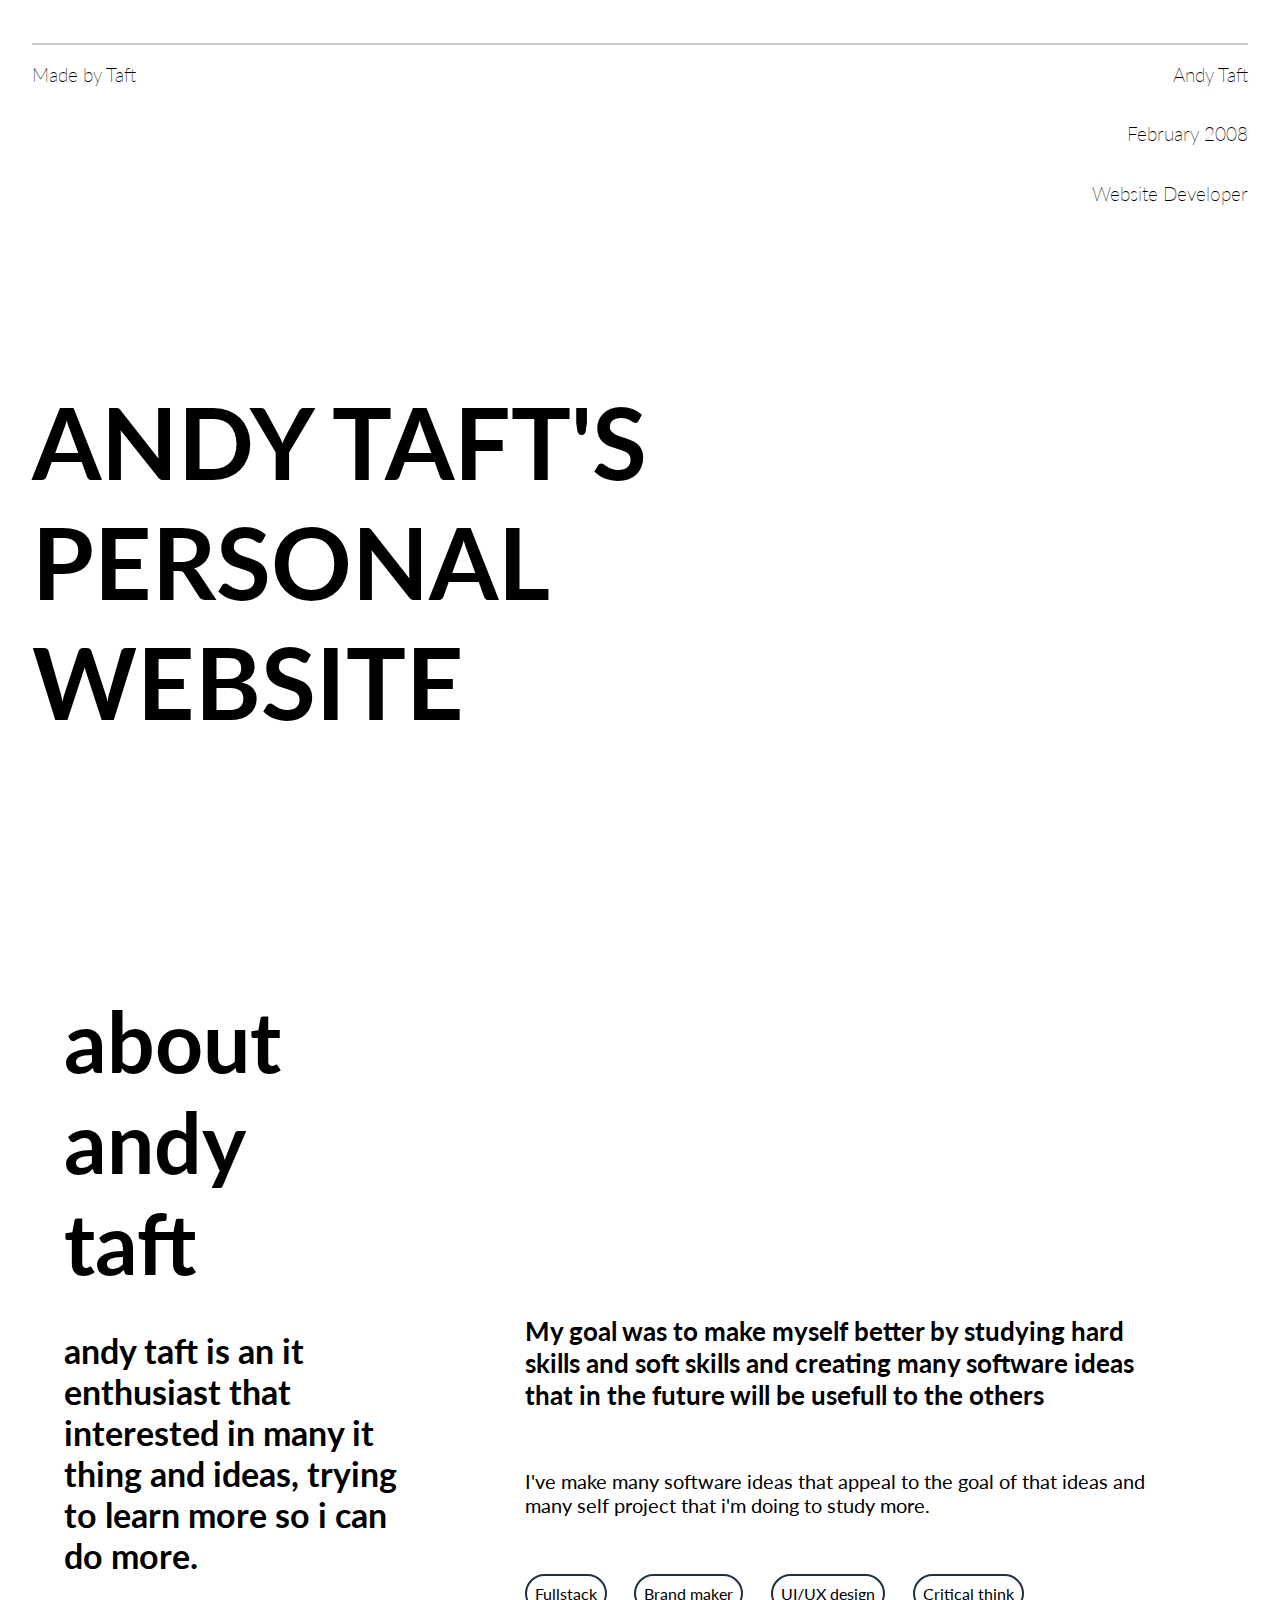
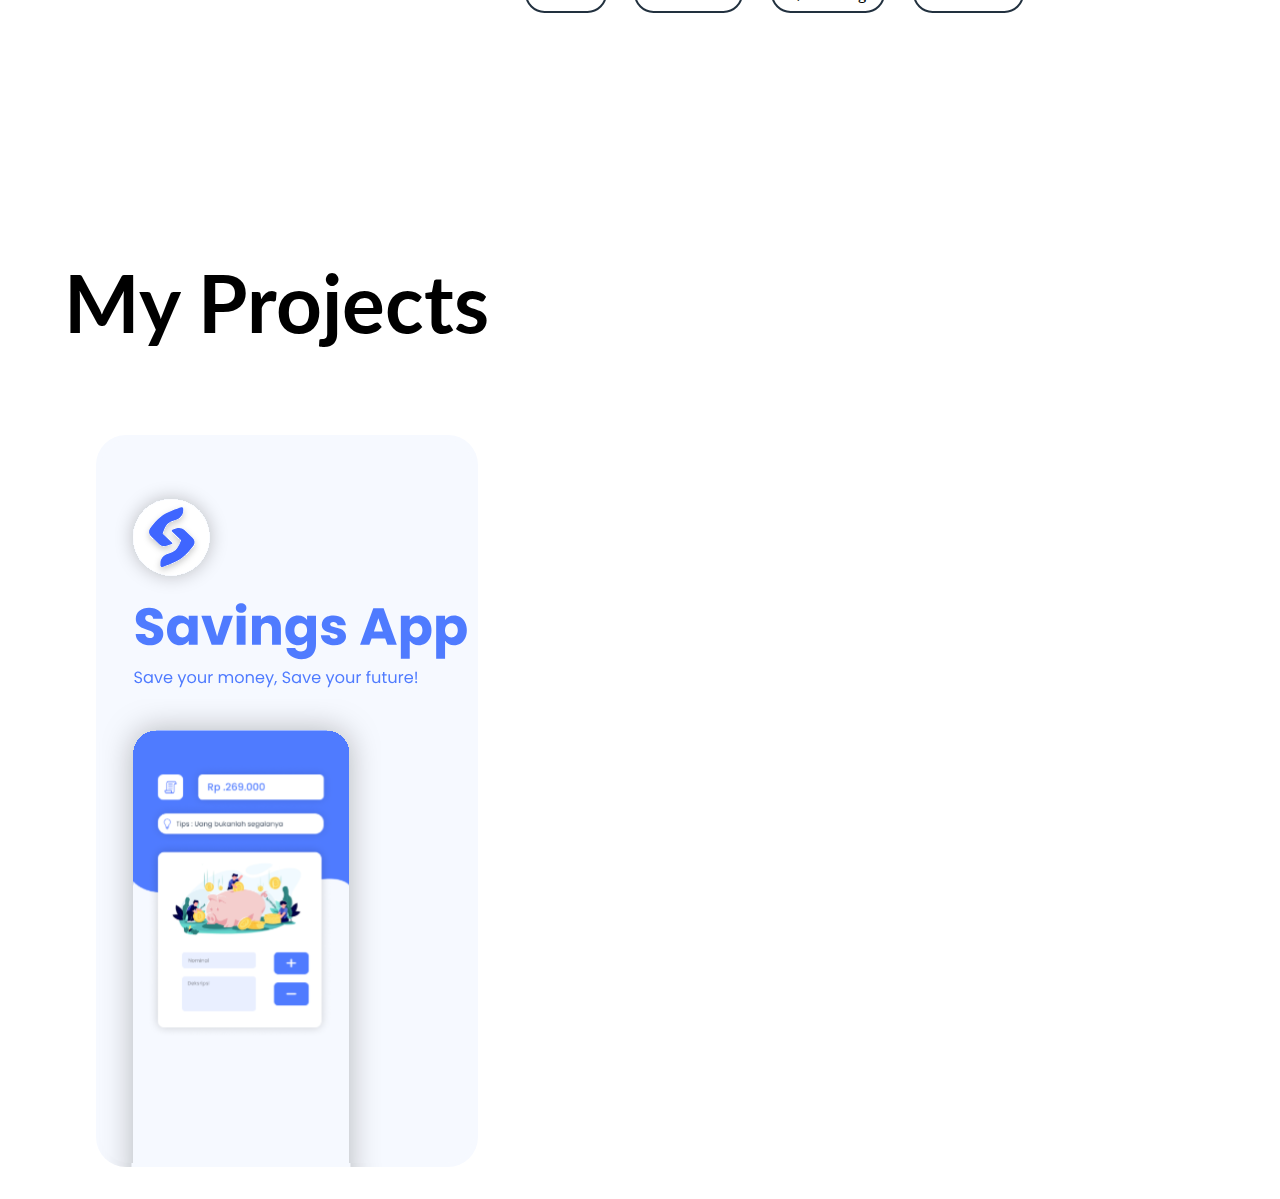
<file: index.html>
<!DOCTYPE html>
<html lang="en">
<head>
    <meta charset="UTF-8">
    <meta name="viewport" content="width=device-width, initial-scale=1.0">
    <link rel="preconnect" href="https://fonts.googleapis.com">
    <link rel="preconnect" href="https://fonts.gstatic.com" crossorigin>
    <link href="https://fonts.googleapis.com/css2?family=Lato:ital,wght@0,100;0,300;0,400;0,700;0,900;1,100;1,300;1,400;1,700;1,900&display=swap" rel="stylesheet">
<link rel="stylesheet" href="/style.css">
    <title>Taft</title>
    <style>
        @keyframes aos {
            0%{
                transform: translateY(100%);
                opacity: 0;
            }
            
            100%{
                transform: translateY(0%);
                opacity: 1;
            }
        }
        @keyframes border {
            from{
                transform: rotate(0deg);
                
            }
            to{
                transform: rotate(360deg);
            }
        }
        .first.in{
          animation: aos 1.6s cubic-bezier(0.165, 0.84, 0.44, 1) ;
          animation-fill-mode:backwards;
          animation-delay: 0.3s;
        }
        .second.in{
          animation: aos 1.6s cubic-bezier(0.165, 0.84, 0.44, 1) ;
          animation-delay: 0.6s;
          animation-fill-mode:backwards;


        }
        .third.in{
          animation: aos 1.6s cubic-bezier(0.165, 0.84, 0.44, 1) ;
          animation-delay: 1s;
          animation-fill-mode:backwards;


        }
        .sub-con.in{
          animation: aos 1.6s cubic-bezier(0.165, 0.84, 0.44, 1) ;
          animation-fill-mode:backwards;
          animation-delay: 1.5s;

        }
        .about{
            width: 100vw;
            height: 100vh;
            display: flex;
            justify-content: center;
            align-items: center;
        }
        .con{
            width: 90%;
            height: 80%;
            display: flex;
            flex-direction: row;
        }
        .inside-1{
            width: 40%;

        }
        .inside-1.in{
            animation: aos 1s cubic-bezier(0.165, 0.84, 0.44, 1) ;
          animation-delay: 0.3s;
          animation-fill-mode:backwards;

        }
         .inside-1 .first{
            width: 60%;
            font-size: 84px;
            font-weight: 700;
        }
        .inside-1 .first-desc{
            width: 80%;
            font-size: 34px;
            margin-top: 8%;
            font-weight: 700;

        }
        .inside-2{
            width:60%;
            display: flex;
            justify-content: end;
            flex-direction: column; gap: 8%;

        }
        .inside-2.in{
            animation: aos 1s cubic-bezier(0.165, 0.84, 0.44, 1) ;
          animation-delay: 0.7s;
          animation-fill-mode:backwards;
        }
        .inside-2 .second{
            width: 90%;
            font-size: 26px;
            font-weight: 700;
            

            
            
        }
        .inside-2 .second-desc{
            width: 90%;
            font-size: 20px;
            font-weight: 400;
            
            
        }
        .inside-2 .button{
            width: 100%;
            display: flex;
            flex-direction: row;
            gap: 4%;
            margin-bottom: 14%;
        }
        .button-skill{
          border: 2px #22313F solid;
          width: fit-content;
          padding: 8px;
          border-radius: 30px;
        }

        /* saving  */

        .saving{
            width: 100vw;
            height: 100vh;
            display: flex;
            align-items: center;
            flex-direction: column;
            background-color: #4F7BFF;
            color: white;
        }
        .heads{
            width: 95%;
            height: fit-content;
            display: flex;
            border-bottom: #f2f7fd 1px solid;
            font-size: 10px;
            justify-content: space-between;
            margin-top: 2%; color: #f2f7fd;
        }
        .con-2{
            width: 80%;
            height: 90%;
            display: flex;
            flex-direction: row;
        }
        .inside-3{
            width:35%;
            display: flex;
            justify-content: center;
            flex-direction: column; gap: 2%;
            color: #f2f7fd;

        }
        .inside-3 .second{
            width: 100%;
            font-size: 4vw;
            font-weight: 400;
            justify-content: start;
            

            
            
        }
        .inside-3 .second-desc{
            width: 100%;
            font-size: 1.1vw;
            font-weight: 300;
            text-align: justify;
            
            
        }
        .inside-3 .button{
            margin-top: 10%;
            width: 100%;
            display: flex;
            flex-direction: row;
            gap: 3%;
            margin-bottom: 14%;
        }
        .inside-3 .button-skill {
          border: 2px #f2f7fd solid;
          width: fit-content;
          padding: 3%;
          border-radius: 30px;
        }
    
        .bold{
            font-weight: 700;
        }
        .regular{
            font-weight: 400;
        }
        .inside-4{
            width: 65%;
            display: flex;
            justify-content: center;
            align-items: center;
        }
        .inside-4 img{
            width: 55%;
        }
        .inside-5{
            width: 80vw;
            height: 80vh;
        }
        
        /*project*/
        .project{
            width: 100vw;
            height: 100vh;
            display: flex;
            align-items: center;
            flex-direction: column;


        }
        .project-text{
            width: 90%;
            height: fit-content;
            font-size: 2.5rem;

            
        }
        .project-text.in{
            animation: aos 1s cubic-bezier(0.165, 0.84, 0.44, 1) ;
          animation-delay: 0.3s;
          animation-fill-mode:backwards;
        }
        .project-list{
            width: 100%;
            

        }
        .project-scroll{
            position: relative;
            display: flex;
            width: 100%;
            gap: 5vw;
            overflow-x: auto;
            
            scroll-snap-type: x var(--tw-scroll-snap-strictness);
        }
        .project-card{
            scroll-snap-align: center;
            flex-shrink: 0;
           
            transition: all cubic-bezier(0.4,0,0.2,1) 150ms;
            padding: 2rem;

        }

       
        .project-img{place-items: center;
            overflow: hidden;
            position: relative;
            width: 350px;
            height: 700px;
            border-radius: 30px;
            padding: 1rem;
            display: flex;
            flex-direction: column;
            justify-content: space-between;
            color: rgb(40, 40, 40);
            background-image: url(/savings-app-flyer.svg);
            background-position: center;
            background-repeat: no-repeat;
            background-size: cover;
            transition: all cubic-bezier(0.455, 0.03, 0.515, 0.955) 0.3s;
        }
        .project-img::before{
            position: absolute;
            opacity: 0;
            content: '';
            width: 20%;
            height: 150%;
            background: #22313F;
            transform: rotate(45deg);
            border-radius: 30px;

        }
        .project-img:hover::before{
            animation: border 20s linear infinite;
            background-position: center;
            background-repeat: no-repeat;
            background-size: cover;
            opacity: 1;
            border-radius: 30px;


        }
        .project-img:hover{
            scale: 1.03;

        }
        .project-img::after{
            position: absolute;
            content: '';
            inset: 4px;
            background-image: url(/savings-app-flyer.svg);
            background-position: center;
            background-repeat: no-repeat;
            background-size: cover;
            border-radius: 30px;


        }
        .project-title{
            font-size: 22px;
            font-weight: 400;
        }
        
        .project-desc{
            font-size: 28px;
            font-weight: 700;
        }
        .project-button{
            display: flex;
            justify-content: end;
        }
        .project-button button{
            width: 50px;
            height: 50px;
            border-radius: 50px;
            background-color: #22313F;
            border: none;
        }
        .project-button button img{
            width: 40%;
        }
        @media only screen and (max-width:736px) {
            .about{
                height: auto;
            }
            .con{
                flex-direction: column;
                width: 85vw;
            }
           
            .inside-1 .first-desc{
width: 100%;
            }
            .inside-1{
                width: 95%;
                padding-bottom: 8vh;
            }
            .inside-2{
                width: 95%;
                gap: 5vh;
            }
            .sub-con{
font-size: 2rem;
            }
            
        }
        
    </style>
</head>
<body 
>
<!-- oncontextmenu="return false" this code for disable right click -->

    <div class="container">
        <div class="hero">
            <div class="t-con">
                <div class="first">
                    <h3>Made by Taft</h3>
                    <h3>Andy Taft</h3>
                </div>
                <div class="second"><h3>February 2008</h3></div>
                <div class="third"><h3>Website Developer</h3></div>
            </div>
            <div class="sub-con">
                <h1>ANDY TAFT'S <br> PERSONAL <br>WEBSITE</h1>
            </div>
        </div>
    </div>
    <div class="about">
        <div class="con">
            <div class="inside-1">
                <div class="first">about andy taft</div>
                
                <div class="first-desc">andy taft is an it enthusiast that interested in many it thing and ideas, trying to learn more so i can do more.</div>
            </div>
            <div class="inside-2">
                <div class="second">My goal was to make myself better by studying hard skills and soft skills and creating many software ideas that in the future will be usefull to the others</div>
                <div class="second-desc">I've make many software ideas that appeal to the goal of that ideas and many self project that i'm doing to study more.
                </div>
                <div class="button">
                    <div class="button-skill">Fullstack</div>
                    <div class="button-skill">Brand maker</div>
                    <div class="button-skill">UI/UX design</div>
                    <div class="button-skill">Critical think</div>
                </div>
            </div>
        </div>
    </div>
<div class="project">
    <div class="project-text">
        <h1>My Projects</h1>
    </div>
    <div class="project-list">
<div class="project-scroll">
    <div class="space"></div>
    <a href="/saving.html" style="text-decoration: none;">
        <div class="project-card">
            <div class="project-img">
                <div class="text-project">
                    <h1 class="project-title">Savings App</h1>
                <h1 class="project-desc"> Save your money, Control your money
                </h1>
                </div>
                <div class="project-button">
                    <button><img src="/dollar-white.svg" alt=""></button>
        
                </div>
            </div>
        </div></a>


</div>
    </div>
</div>


    <!-- <a href="/saving.html" style="text-decoration: none;">
        <div class="saving" >
            <div class="heads">
                <h1 class="bold">savings</h1>
                <h1 class="regular">Financial app</h1>
                <h1 class="regular">2023</h1>
            </div>
            <div class="con-2">
                <div class="inside-3">
                    <div class="second">Savings App</div>
                    <div class="second-desc"> a comprehensive financial management application designed to empower users with a clear and detailed overview of their income and expenses. 
                    </div>
                    <div class="button">
                        <div class="button-skill">Fullstack</div>
                        <div class="button-skill">Brand maker</div>
                        
                    </div>
                </div>
                <div class="inside-4">
                    <img src="/savings-iphone.svg" alt="">
                </div>
            </div>
        </div>
       
    </a> -->
    
    
</body>
<script>
    const made = document.querySelector(".first")
    const second = document.querySelector(".second")
    const third = document.querySelector(".third")
    const sub = document.querySelector(".sub-con")
    const inside1 = document.querySelector(".inside-1")
    const inside2 = document.querySelector(".inside-2")
    const pt = document.querySelector(".project-text")
    
      window.addEventListener("DOMContentLoaded", () => {
        made.classList.toggle("in")
        second.classList.toggle("in")
        third.classList.toggle("in")
        sub.classList.toggle("in")

        
      });
      var one = document.querySelector(".about").clientHeight
      console.log(one)
      window.addEventListener("scroll", () => {
        console.log(window.scrollY)
        if(window.scrollY > 100) {
        inside1.classList.add("in");
        inside2.classList.add("in");


      }
      if(window.scrollY > one){
       pt.classList.add("in");
      }
      });
      
      



</script>
</html>
</file>
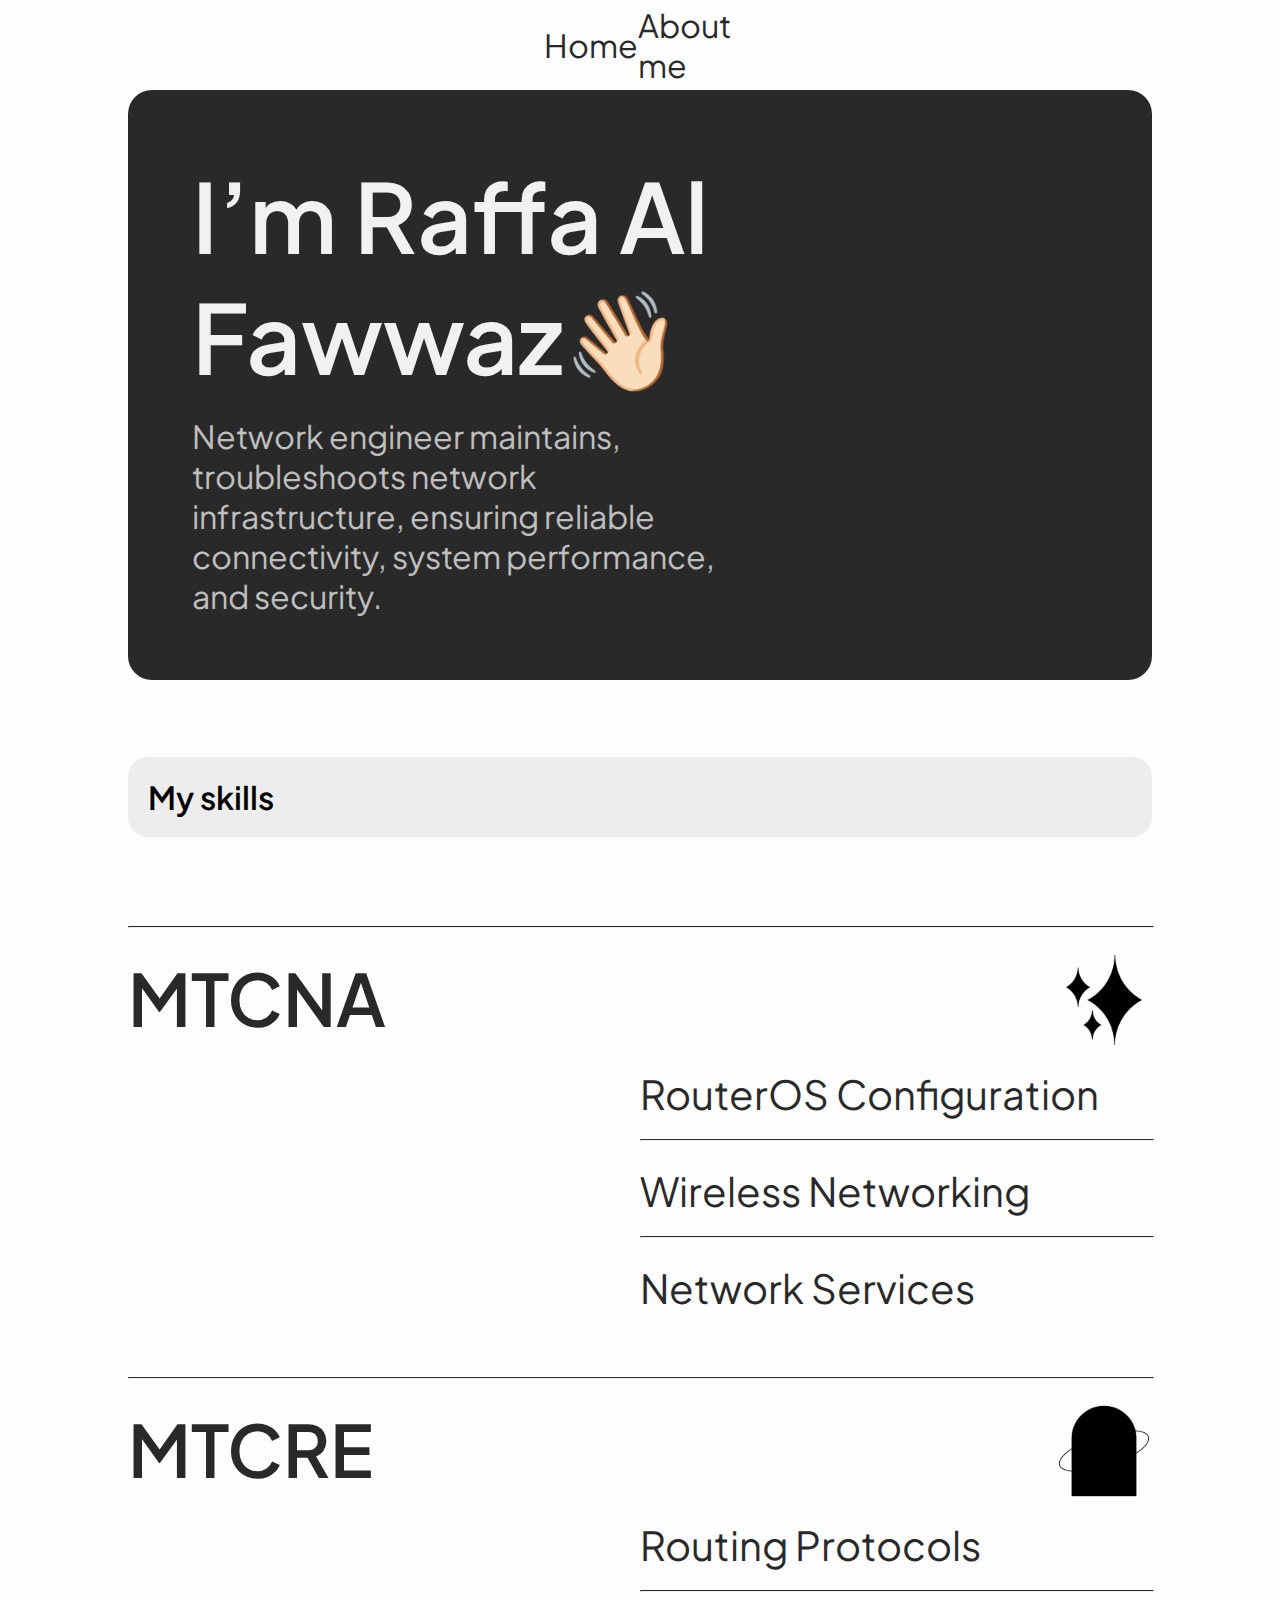
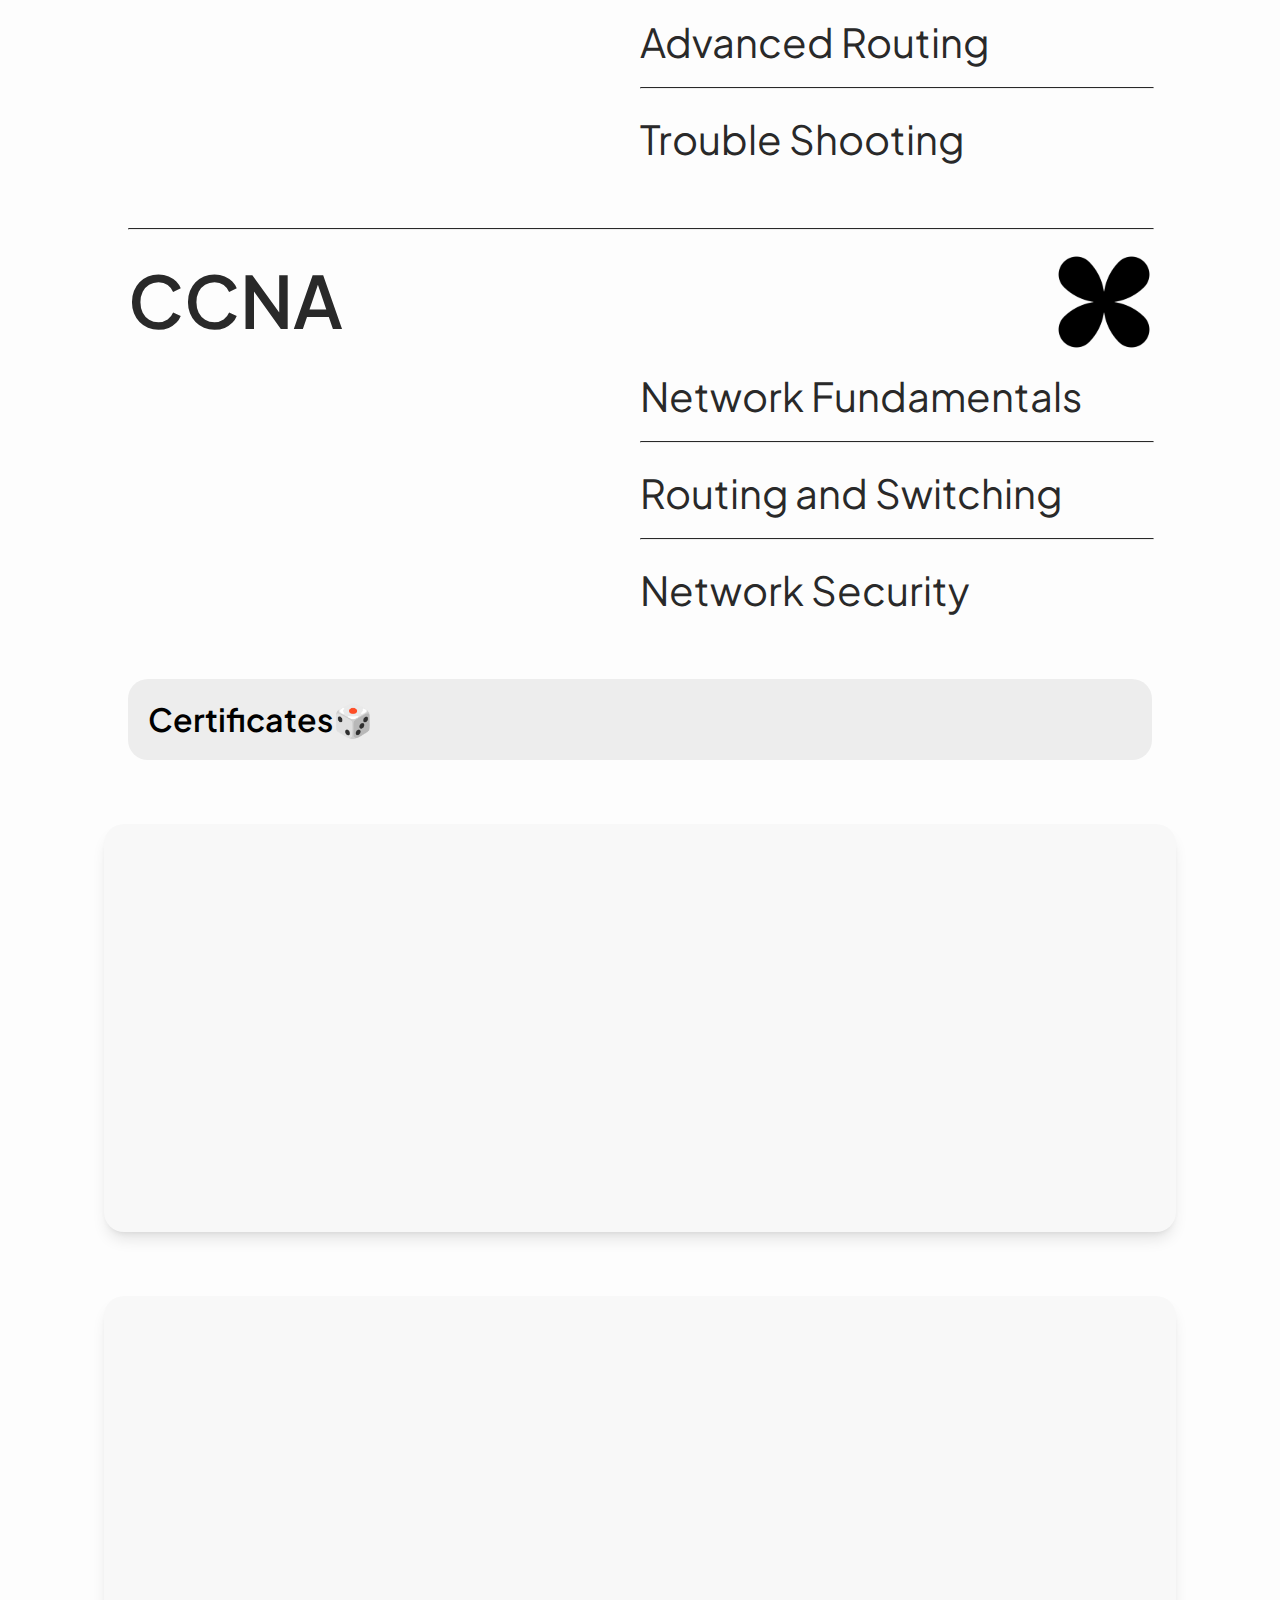
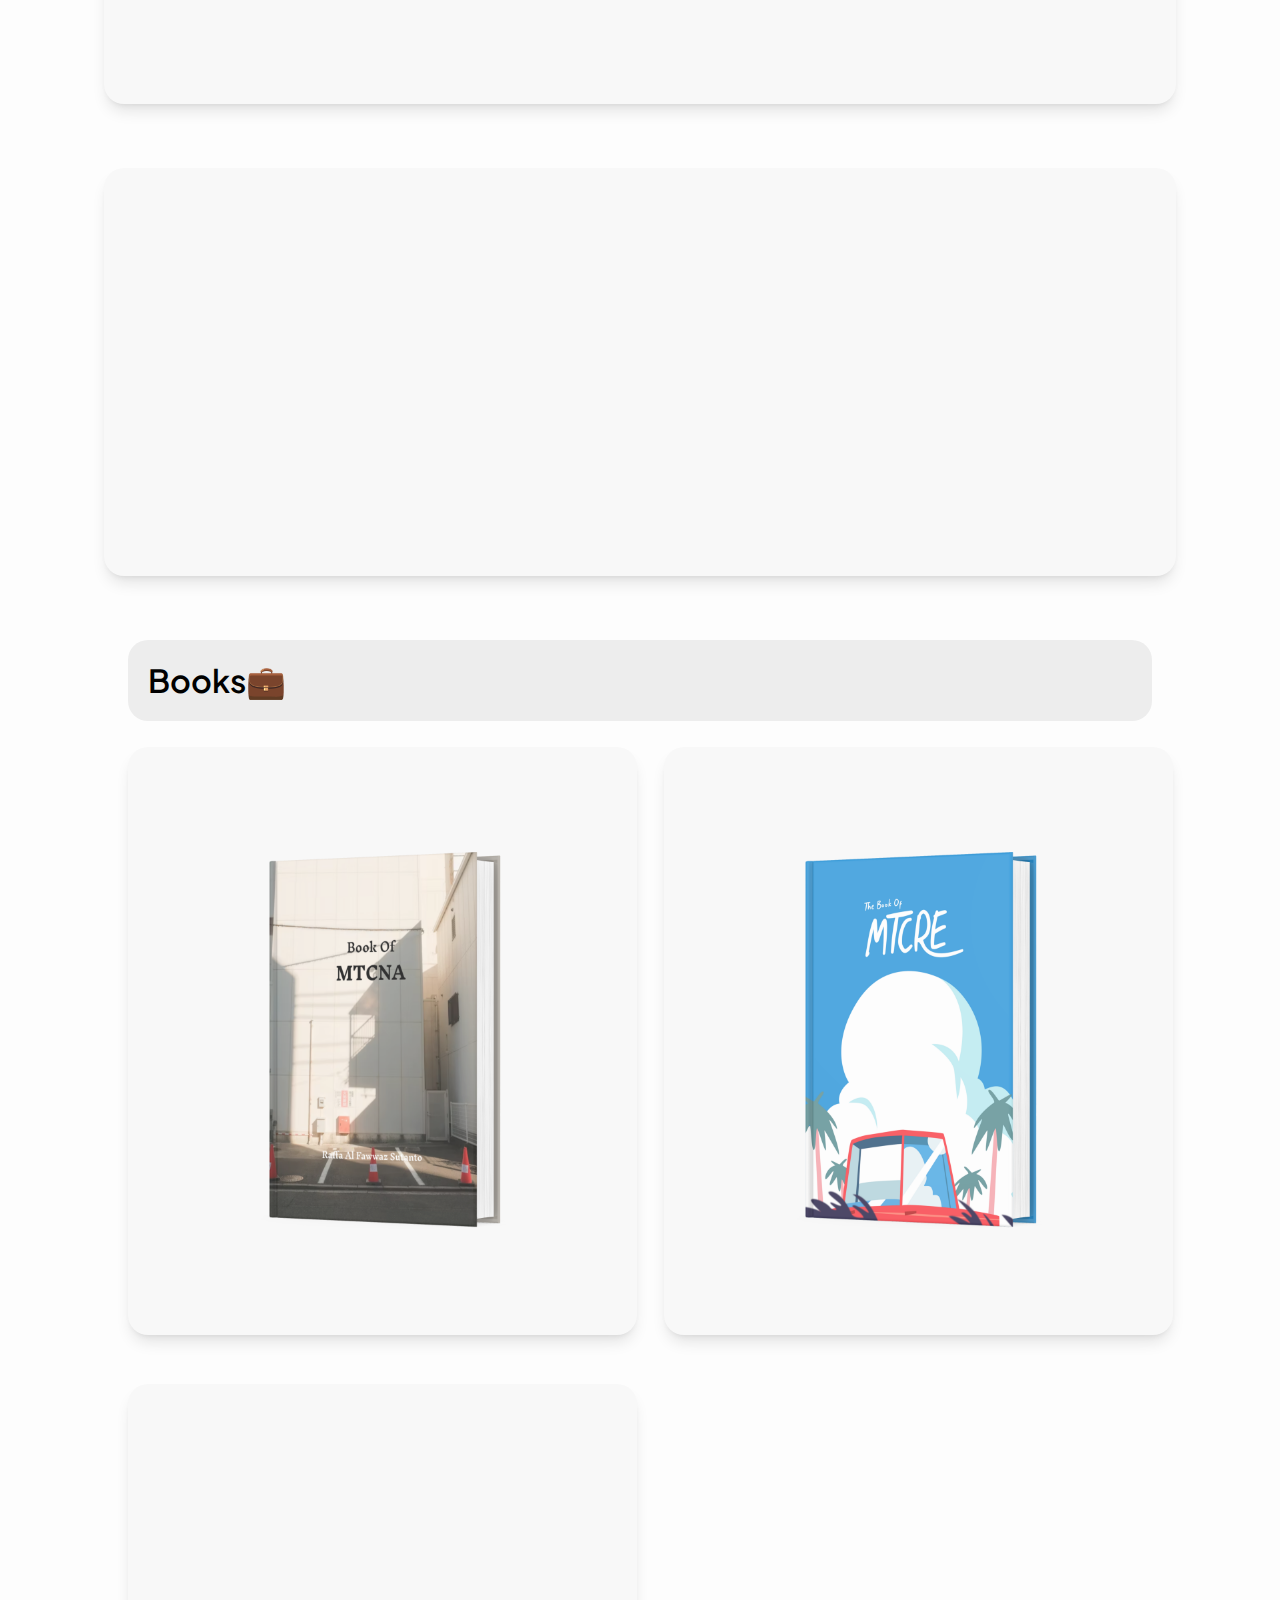
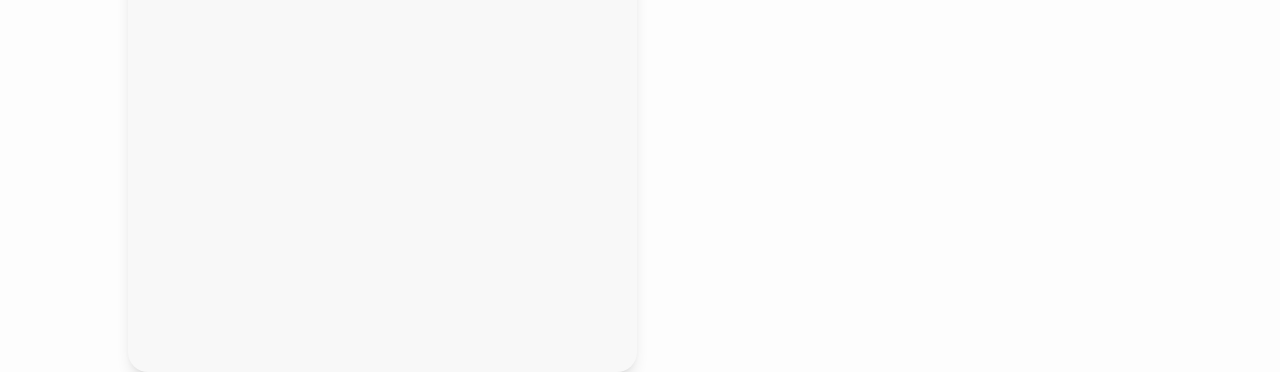
<file: raffa.html>
<!DOCTYPE html>
<html lang="en">

<head>
    <meta charset="UTF-8">
    <meta name="viewport" content="width=device-width, initial-scale=1.0">
    <link rel="preconnect" href="https://fonts.googleapis.com">
    <link rel="preconnect" href="https://fonts.gstatic.com" crossorigin>
    <link href="https://fonts.googleapis.com/css2?family=Plus+Jakarta+Sans:ital,wght@0,200..800;1,200..800&display=swap"
        rel="stylesheet">
    <title>Document</title>
    <style>
        * {
            font-family: "Plus Jakarta Sans", sans-serif;
            margin: 0;
            padding: 0;
        }
        @keyframes blurd{
            0%{
                filter: blur(2px);
            }
            50%{
                filter: blur(0px);
            }
            100%{
                filter: blur(2px);
            }
        }

        body {
            overflow-x: hidden;
        }

        .container {
            background-color: #FDFDFD;
        }

        nav {
            width: 100vw;
            height: 10vh;
            display: flex;
            justify-content: center;
            align-items: center;
        }

        .con-nav {
            width: 15%;
            display: flex;
            flex-direction: row;
            align-items: center;

            justify-content: space-between;
        }

        nav h1 {
            font-weight: 400;
            color: #292929;
        }

        nav a {
            text-decoration: none;

        }

        /* hero page */

        .hero {
            width: 100vw;
            padding-bottom: 2%;
            display: flex;
            align-items: center;
            flex-direction: column;
        }

        .card-prof {
            width: 70%;
            height: fit-content;
            padding: 5%;
            background-color: #292929;
            color: #F1F1F1;
            border-radius: 24px;
            overflow: hidden;
        }

        .card-prof h1 {
            font-size: 96px;
            font-weight: 600;
        }
        .name-title{
            transform: translateY(125%);
            transition: all 1s cubic-bezier(0.19, 1, 0.22, 1);
            position: relative;
            z-index: 1;
        }
        .name-title.load{
            transform: translateY(0%);
        }
        #mtcre{
            
            z-index: 2;
        }
        #mtcna{
            z-index: 1;
        }
        #ccna{
            z-index: 3;
        }

        .desc-con {
            width: 100%;
            margin-top: 2%;
            position: relative;
            z-index: 2;
            background-color: #292929;
        }
        .text-wrap{
            width: 60%;
        }

        .desc-con h5 {
            font-size: 32px;
            font-weight: 400;
            opacity: 75%;

        }
        .name-desc{
            transform: translateY(180%);
            transition: all 1s cubic-bezier(0.19, 1, 0.22, 1);

            position: relative;
            z-index: 1;
        }
        .name-desc.load{
            transform: translateY(0%);
        }

        .skill-title {
            margin-top: 6%;
            width: 80%;
            height: fit-content;
            background-color: #EDEDED;
            border-radius: 20px;
            transform: translateY(480%);
            transition: all 1s cubic-bezier(0.19, 1, 0.22, 1);
        }

        .skill-title h1 {
            padding: 20px;
            font-size: 32px;
            font-weight: 600;
        }

        .skills {
            width: 100vw;
            height: auto;
            display: flex;
            flex-direction: column;
            align-items: center;
           
            

        }
        .skill-title.load{
            transform: translateY(0%);
        }

        .skills hr {
            width: 100%;
            border-top: 1px solid #292929;
            margin-bottom: 24px;
        }

        .skill {
            display: flex;
            flex-direction: column;
            width: 80%;
            margin-top: 5%;
            background-color: #FDFDFD;

        }
        .skill.translate{
            transform: translateY(180%);

        }
        .skill.load{
            transform: translateY(0%);
            transition: all 1s cubic-bezier(0.19, 1, 0.22, 1);
        }
        

        .left-skill {
            width: 100%;
            display: flex;
            justify-content: space-between;


        }

        .left-skill h1 {
            font-size: 72px;
            color: #292929;
            font-weight: 600;
            transition: all 0.4s cubic-bezier(0.19, 1, 0.22, 1);

        }
        .left-skill img{
            width: 96px;
        }

        .left-skill h1:hover {
            opacity: 0.7;

        }

        .right-skill {
            width: 100%;
            display: flex;
            flex-direction: column;
            align-items: end;
        }

        .right-con {
            width: 50%;
            row-gap: 24%;


        }

        .right-con h2 {
            font-size: 40px;
            color: #292929;
            font-weight: 400;
            margin-top: 20px;
            transition: all 0.4s cubic-bezier(0.19, 1, 0.22, 1);


        }

        .right-con h2:hover {
            opacity: 0.7;

        }

        .right-con hr {
            width: 100%;
            margin-top: 20px;

        }

        .certificates {
            width: 100vw;
            padding-top: 5%;
            display: flex;
            align-items: center;
            flex-direction: column;
            position: relative;
            background-color: #FDFDFD;
        }
        #certi{
            z-index: 7;
        }

        .certificates-title {
            width: 80%;
            height: fit-content;
            background-color: #EDEDED;
            border-radius: 20px;
            display: flex;
            align-items: center;
        }

        .certificates-title h1 {

            padding: 20px;
            font-size: 32px;
            font-weight: 600;
        }

        .hover-card {
            margin-top: 5%;
            width: 80%;
            height: 40vh;
            background-color: #F8F8F8;
            border-radius: 20px;
            padding: 24px;
            position: relative;
            overflow-y: hidden;
            transition: all 0.4s cubic-bezier(0.19, 1, 0.22, 1);
            box-shadow: 0 10px 15px -3px rgba(0, 0, 0, 0.1), 0 4px 6px -4px rgba(0, 0, 0, 0.1);

        }

        .hover-card:hover {
            filter: brightness(70%);
            cursor: pointer;
        }

        .hover-card:hover .image {
            scale: 0.8;
        }

        .hover-card:hover .image-cisco {
            scale: 0.8;
        }

        .hover-card:hover .image-desc {
            bottom: 5%;
        }

        .image {
            background-image: url('https://upload.wikimedia.org/wikipedia/commons/thumb/8/80/MikroTik_Logo_%282022%29.svg/2560px-MikroTik_Logo_%282022%29.svg.png');
            width: 100%;
            height: 100%;
            background-position: center;
            background-size: contain;
            background-repeat: no-repeat;
            transition: all 0.4s cubic-bezier(0.19, 1, 0.22, 1);
        }

        .image-cisco {
            background-image: url('https://upload.wikimedia.org/wikipedia/commons/thumb/0/08/Cisco_logo_blue_2016.svg/2560px-Cisco_logo_blue_2016.svg.png');
            width: 100%;
            height: 100%;
            background-position: center;
            background-size: contain;
            background-repeat: no-repeat;
            transition: all 0.4s cubic-bezier(0.19, 1, 0.22, 1);
        }

        .image-desc {
            position: absolute;
            transition: all 0.4s cubic-bezier(0.19, 1, 0.22, 1);

            bottom: -10%;
        }

        .books {
            width: 100vw;
            padding-top: 5%;
            display: flex;
            align-items: center;
            flex-direction: column;
            background-color: #FDFDFD;
            
        }
        

        .grid {
            width: 80%;
            display: grid;
            grid-template-columns: 50% 50%;
            gap: 24px;

        }

        .hover-books {
            margin-top: 5%;
            width: 90%;
            height: 60vh;
            background-color: #F8F8F8;
            border-radius: 20px;
            padding: 24px;
            overflow-y: hidden;
            transition: all 0.4s cubic-bezier(0.19, 1, 0.22, 1);
            box-shadow: 0 10px 15px -3px rgba(0, 0, 0, 0.1), 0 4px 6px -4px rgba(0, 0, 0, 0.1);
        }

        .hover-mtcre {
            z-index: -10;
            opacity: 0;
            background-color: #2795DB;
            width: 120px;
            height: 120px;

            border-radius: 70%;
            position: absolute;
            transition: all 0.6s cubic-bezier(0.23, 1, 0.320, 1);
            color: #fdfdfd;
            text-align: center;
            justify-content: center;
            display: flex;
            align-items: center;


        }

        .hover-books:hover .hover-mtcre {
            z-index: 10;
            opacity: 1;
            background-color: #2795DB;
            animation: blurd 3s infinite;

            
            border-radius: 100%;

            align-items: center;

            position: absolute;
            transition: all 0.6s cubic-bezier(0.23, 1, 0.320, 1);
            content: '';




        }
        .hover-mtcre{
            filter: blur(0.8px);
        }


        .book-mtcre {
            background-image: url(/mtcre-before.png);
            width: 100%;
            height: 100%;
            background-repeat: no-repeat;
            background-position: center;
            background-size: contain;
            scale: 0.7;
            transition: all 1s cubic-bezier(0.19, 1, 0.22, 1);


        }

        .hover-books:hover .book-mtcre {
            scale: 0.8;
        }

        .book-mtcna {
            background-image: url(/mtcna-before.png);
            width: 100%;
            height: 100%;
            background-repeat: no-repeat;
            background-position: center;
            background-size: contain;
            scale: 0.7;
            transition: all 1s cubic-bezier(0.19, 1, 0.22, 1);

        }

        .hover-mtcna {
            z-index: -10;
            opacity: 0;
            background-color: #C7B7A3;
            width: 120px;
            height: 120px;
            text-align: center;
            justify-content: center;
            display: flex;
            align-items: center;
            border-radius: 70%;
            position: absolute;
            transition: all 0.4s cubic-bezier(0.23, 1, 0.320, 1);
            color: #fdfdfd;

        }

        .hover-books:hover .hover-mtcna {
            z-index: 10;
            opacity: 1;
            animation: blurd 3s infinite;
            background-color: #C7B7A3;
            border-radius: 100%;
            position: absolute;
            transition: all 0.4s cubic-bezier(0.23, 1, 0.320, 1);
            content: '';



        }
        .hover-mtcna{
            filter: blur(0.8px);
        }

        .hover-books:hover .book-mtcna {
            scale: 0.8;
        }

        .hover-books:hover {
            cursor: pointer;
        }
        @media screen and (max-width: 1240px) {
            .card-prof h1{
                font-size: 48px;
            }
            .con-nav{
                width: 50%;
            }
            .text-wrap{
                width: 100%;
            }
            .desc-con h5 {
            font-size: 16px;
           

        }
            .right-con h2{
                font-size: 20px;
            }
            .grid{
                grid-template-columns: 100%;
            }
            .left-skill h1{
                font-size: 48px;
            }
            .left-skill img{
            width: 56px;
        }

        @media screen and ( max-width: 780px) {
            .card-prof h1{
                font-size: 36px;
            }
            .con-nav{
                width: 75%;
            }
        }
        


        }
       

    </style>
</head>

<body>
    <div class="container">
        <nav>
            <div class="con-nav">
                <a href="index.html">
                    <h1>Home</h1>
                </a>
                <a href="aboutme.html">
                    <h1>About me</h1>
                </a>
            </div>

        </nav>
        <div class="hero">
            <div class="card-prof">
                <h1 class="name-title">I’m Raffa Al Fawwaz👋🏻</h1>
                <div class="desc-con">
                    <div class="text-wrap">
                        <h5 class="name-desc">Network engineer maintains, troubleshoots network infrastructure, ensuring reliable
                            connectivity, system performance, and security.</h5>
                    </div>
                    
                </div>
            </div>
            <div class="skill-title">
                <h1>My skills</h1>
            </div>
        </div>
        <div class="skills">
            <div class="skill" id="mtcna">
                <hr>
    
                    <div class="left-skill">
                        <h1>MTCNA</h1>
                        <img src="/icon-mtcna.svg" alt="">
    
                    </div>
                    <div class="right-skill">
    
                        <div class="right-con">
                            <h2>RouterOS Configuration</h2>
                            <hr>
                            <h2>Wireless Networking</h2>
                            <hr>
                            <h2>Network Services</h2>
                        </div>
    
                    </div>
                </div>
            <div class="skill" id="mtcre">
            <hr >

                <div class="left-skill">
                    <h1>MTCRE</h1>
                    <img src="/icon-mtcre.svg" alt="">
                </div>
                <div class="right-skill">

                    <div class="right-con">
                        <h2>Routing Protocols</h2>
                        <hr>
                        <h2>Advanced Routing</h2>
                        <hr>
                        <h2>Trouble Shooting</h2>
                    </div>

                </div>
            </div>
            
            <div class="skill" id="ccna">
            <hr>

                <div class="left-skill">
                    <h1>CCNA</h1>
                    <img src="/icon-ccna.svg" alt="">

                </div>
                <div class="right-skill">

                    <div class="right-con">
                        <h2>Network Fundamentals</h2>
                        <hr>
                        <h2>Routing and Switching</h2>
                        <hr>
                        <h2>Network Security</h2>
                    </div>

                </div>
            </div>
        </div>
        <div class="certificates" id="certi">
            <div class="certificates-title">
                <h1>Certificates🎲</h1>
            </div>

            <div class="hover-card">
                <div class="image"></div>
                <div class="image-desc">
                    <h1>MTCNA Certificates</h1>
                </div>
            </div>
            <div class="hover-card">
                <div class="image"></div>
                <div class="image-desc">
                    <h1>MTCRE Certificates</h1>
                </div>
            </div>
            <div class="hover-card">
                <div class="image-cisco"></div>
                <div class="image-desc">
                    <h1>CCNA Certificates</h1>
                </div>
            </div>
        </div>
        <div class="books" id="books">
            <div class="certificates-title">
                <h1>Books💼</h1>
            </div>
            <div class="grid">
                <div class="hover-books">
                    <div class="book-mtcna"></div>
                    <a href="aboutme.html">
                        <div class="hover-mtcna">See more!</div>
                    </a>


                </div>
                <div class="hover-books">
                    <div class="book-mtcre"></div>
                    <a href="aboutme.html">
                        <div class="hover-mtcre">See more!</div>
                    </a>


                </div>
               
                <div class="hover-books">
                    <div class="book-ccna"></div>
                    <div class="book-ccna-a"></div>
                </div>
            </div>
        </div>

    </div>

</body>
<script>

window.addEventListener("DOMContentLoaded", () => {
    const name = document.querySelector('.name-title')
    const nameDesc = document.querySelector('.name-desc')
    const skills = document.querySelector('.skill-title')
    const skill = document.querySelector('.skill')
    skill.classList.toggle("translate");

    setTimeout(() => {
        name.classList.toggle("load");
    },500)
    setTimeout(() => {
  nameDesc.classList.toggle("load");
  skills.classList.toggle("load");
  skill.classList.toggle("load");

    },650)
    setTimeout(() => {
  skill.classList.remove("load");
  skill.classList.remove("translate");


    },1650)

    
});

    document.addEventListener("mousemove", (e) => {
        let x = e.pageX + -50;
        let y = e.pageY + -50;


        const hovercre = document.querySelector(".hover-books:hover .hover-mtcre");
        const hovercna = document.querySelector(".hover-books:hover .hover-mtcna");


        hovercre.style.top = y + "px";
        hovercre.style.left = x + "px";

    });
    document.addEventListener("mousemove", (e) => {
        let x = e.pageX + -50;
        let y = e.pageY + -50;


        const hovercna = document.querySelector(".hover-books:hover .hover-mtcna");


        hovercna.style.top = y + "px";
        hovercna.style.left = x + "px";

    });

    window.addEventListener("scroll", () => {
        const mtcre = document.querySelector('#mtcre');
        const mtcna = document.querySelector('#mtcna');
        const ccna = document.querySelector('#ccna');
        var nav = document.querySelector('nav').clientHeight;
        var hero = document.querySelector('.hero').clientHeight;
        var mtcres = document.querySelector('#mtcre').clientHeight;
        var mtcnas = document.querySelector('#mtcna').clientHeight;
        if (window.scrollY > (nav + hero)) {
            mtcna.style.transform =
                        `translateY(${window.scrollY - (nav+hero) + "px"})`
                }
                if (window.scrollY > (nav + hero + mtcres -( mtcres /7))) {
            mtcre.style.transform =
                        `translateY(${window.scrollY - (nav+hero+mtcres -( mtcres /7)) + "px"})`
                }
                if (window.scrollY > (nav + hero + mtcres+mtcnas -( mtcres /7 + mtcnas/7))) {
            ccna.style.transform =
                        `translateY(${window.scrollY - (nav+hero+mtcres+mtcnas-( mtcres /7 +mtcnas/7)) + "px"})`
                }
                if (window.scrollY > (nav + hero + mtcres+mtcnas+mtcres+mtcnas)) {
            ccna.style.transform =
                        `translateY(0px)`
                        mtcre.style.transform =
                        `translateY(0px)`
                        mtcna.style.transform =
                        `translateY(0px)`
                }

    });
</script>

</html>
</file>
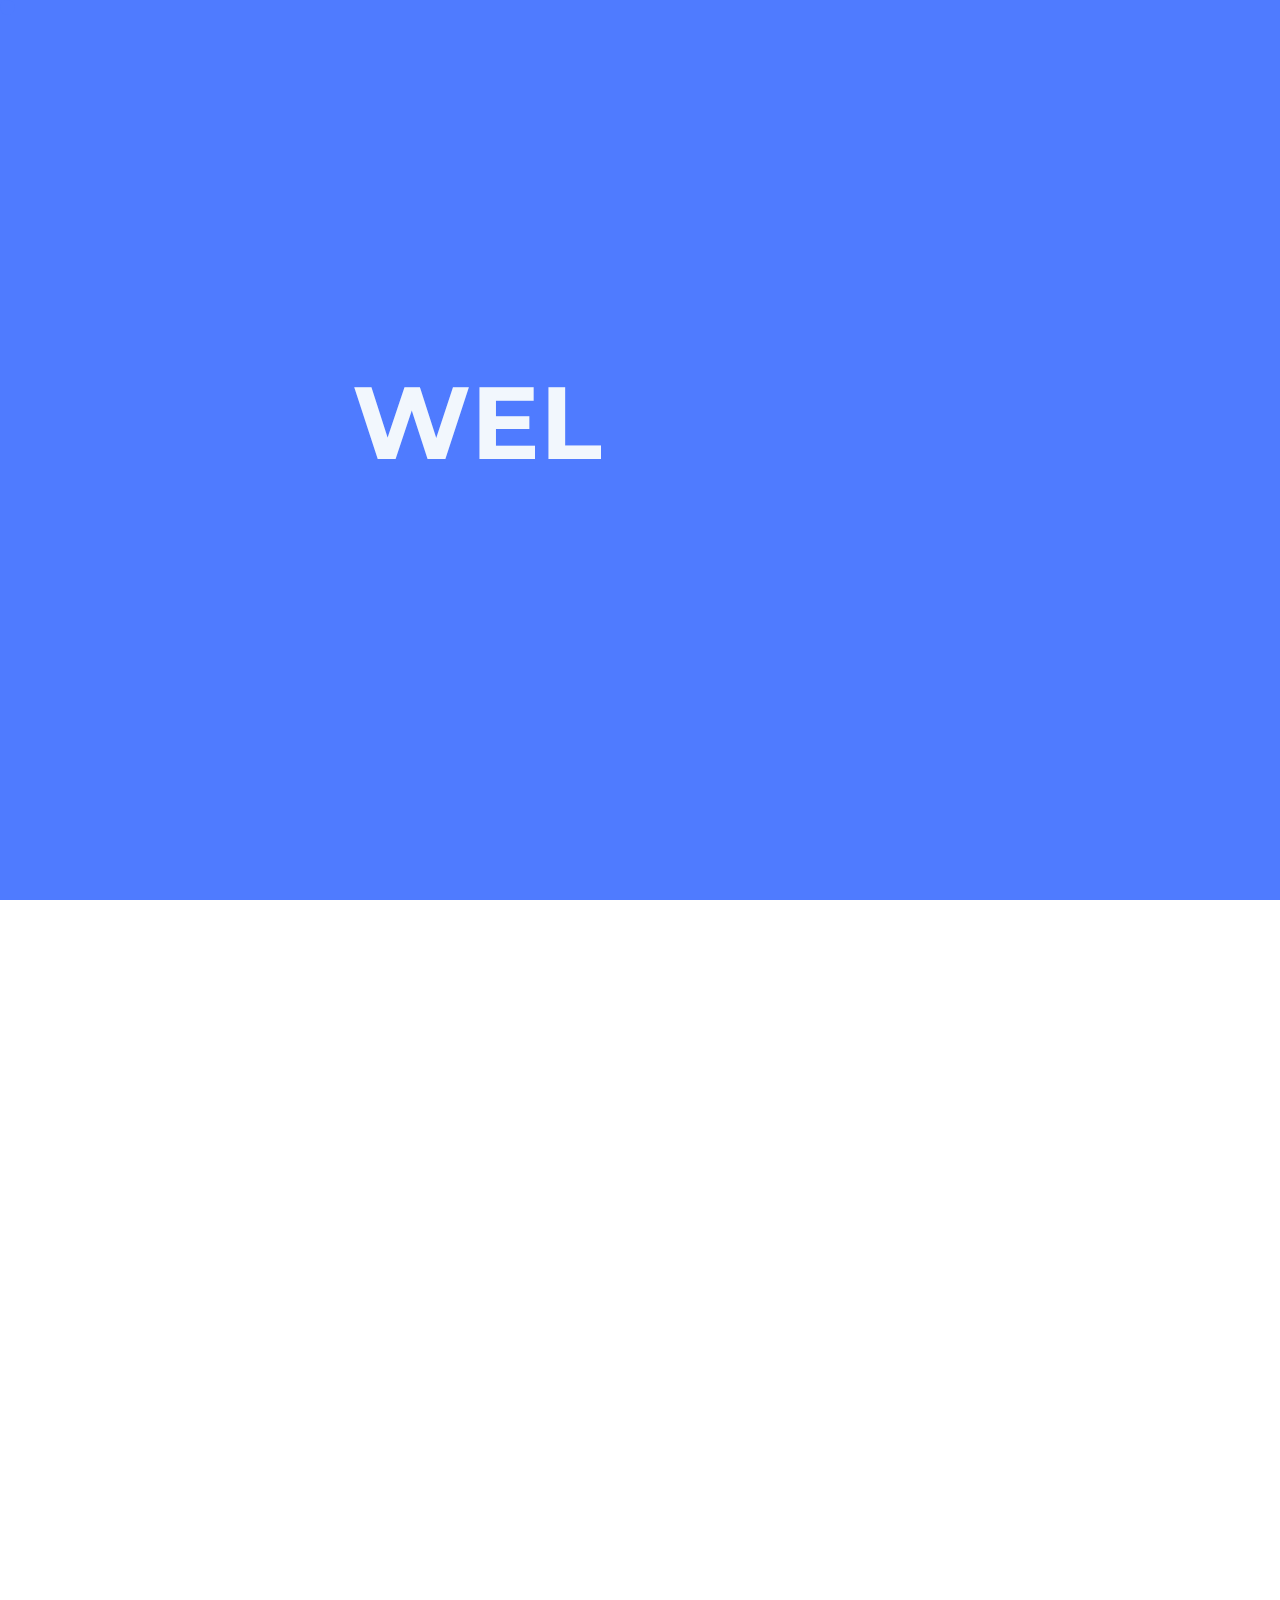
<file: saving.html>
<!DOCTYPE html>
<html lang="en">

<head>
    <meta charset="UTF-8">
    <meta name="viewport" content="width=device-width, initial-scale=1.0">
    <title>Document</title>
    <link rel="preconnect" href="https://fonts.googleapis.com">
    <link rel="preconnect" href="https://fonts.gstatic.com" crossorigin>
    <link
        href="https://fonts.googleapis.com/css2?family=Montserrat:ital,wght@0,100;0,200;0,300;0,400;0,500;0,600;0,700;1,200&display=swap"
        rel="stylesheet">
    <link href="https://unpkg.com/aos@2.3.1/dist/aos.css" rel="stylesheet">
    <script src="https://unpkg.com/aos@2.3.1/dist/aos.js"></script>
    <style>
        * {
            margin: 0;
            font-family: 'Montserrat';
            overflow-x: hidden;
            scroll-behavior: smooth;
            scroll-behavior: cubic-bezier(.51, -0.01, 1, .43);

        }

        .containerr {

            overflow-y: auto;
        }

        .containerr.bodys {
            width: 100vw;
            height: 100vh;
            overflow-y: hidden;
        }





        .dot {
            width: 15px;
            height: 15px;
            border-radius: 100%;
            opacity: 0;
            position: absolute;
            background-color: #4F7BFF;
        }

        body:hover .dot {
            width: 15px;
            height: 15px;
            border-radius: 100%;
            z-index: 10;
            opacity: 1;
            position: absolute;
            transition: all cubic-bezier(0.25, 0.46, 0.45, 0.94) 0.3s;
            background-color: #4F7BFF;

        }

        .dots {
            width: 15px;
            height: 15px;
            border-radius: 100%;
            position: absolute;
            background-color: #4F7BFF;
            transition: all cubic-bezier(0.25, 0.46, 0.45, 0.94) 1.4s;
            left: 160vw;
            bottom: -100vh;
            scale: 1;
        }

        .container-img:hover .dots {
            width: 15px;
            height: 15px;
            border-radius: 100%;
            opacity: 1;
            position: absolute;
            background-color: #4F7BFF;


            scale: 500;

        }

        .dotss {
            width: 15px;
            height: 15px;
            border-radius: 100%;
            position: absolute;
            background-color: #4F7BFF;
            transition: all cubic-bezier(0.25, 0.46, 0.45, 0.94) 1.4s;
            left: 160vw;
            top: -100vh;
            scale: 1;
        }

        .app-banner:hover .dotss {
            width: 15px;
            height: 15px;
            border-radius: 100%;
            opacity: 1;
            position: absolute;
            background-color: #4F7BFF;


            scale: 500;

        }

        @keyframes leftloop {
            0% {
                transform: translateX(-120%);
            }

            100% {
                transform: translate(120%);
            }
        }

        @keyframes aos {
            0% {
                transform: translateY(100%);
                opacity: 0;
            }

            100% {
                transform: translateY(0%);
                opacity: 1;
            }
        }


        .numbers-big {
            font-size: 15vw;
        }

        .numbers-last {
            font-size: 15vw;

        }

        .dt-1:hover {
            text-decoration: line-through;
        }

        .dt-2:hover {
            text-decoration: line-through;
        }

        .dt-3:hover {
            text-decoration: line-through;
        }

        .dt-4:hover {
            text-decoration: line-through;
        }

        .dt-5:hover {
            text-decoration: line-through;
        }

        .dt-6:hover {
            text-decoration: line-through;
        }

        .splash {
            width: 100vw;
            height: 100vh;
            display: flex;
            justify-content: center;
            align-items: center;
            background-color: #4F7BFF;
        }

        .splash.hidden {
            transform: translateY(-100%);
            transition: all cubic-bezier(0.25, 0.46, 0.45, 0.94) 0.7s;

        }

        .splash.hidden.none {
            display: none;

        }

        .text-con {
            width: auto;
            height: 20%;
            display: flex;
            flex-direction: row;
            font-weight: 700;
            font-size: 4vw;
            margin: 0;
            overflow-y: hidden;
            color: #f2f7fd;
        }

        .text-1 {
            transform: translateY(-75%);
            transition: all cubic-bezier(0.175, 0.885, 0.32, 1.275) 0.7s;
        }

        .text-2 {
            transform: translateY(-75%);
            transition: all cubic-bezier(0.175, 0.885, 0.32, 1.275) 0.7s;
        }

        .text-3 {
            transform: translateY(-75%);
            transition: all cubic-bezier(0.175, 0.885, 0.32, 1.275) 0.7s;
        }

        .text-4 {
            transform: translateY(-75%);
            transition: all cubic-bezier(0.175, 0.885, 0.32, 1.275) 0.7s;
        }

        .text-5 {
            transform: translateY(-75%);
            transition: all cubic-bezier(0.175, 0.885, 0.32, 1.275) 0.7s;
        }

        .text-6 {
            transform: translateY(-75%);
            transition: all cubic-bezier(0.175, 0.885, 0.32, 1.275) 0.7s;
        }

        .text-7 {
            transform: translateY(-75%);
            transition: all cubic-bezier(0.175, 0.885, 0.32, 1.275) 0.7s;
        }

        .text-1.load {
            transform: translateY(0%);
        }

        .text-2.load {
            transform: translateY(0%);
        }

        .text-3.load {
            transform: translateY(0%);
        }

        .text-4.load {
            transform: translateY(0%);
        }

        .text-5.load {
            transform: translateY(0%);
        }

        .text-6.load {
            transform: translateY(0%);
        }

        .text-7.load {
            transform: translateY(0%);
        }


        .text-1.load.hidden {
            transform: translateY(100%);
            transition: all cubic-bezier(0.455, 0.03, 0.515, 0.955) 0.7s;
        }

        .text-2.load.hidden {
            transform: translateY(100%);
            transition: all cubic-bezier(0.455, 0.03, 0.515, 0.955) 0.7s;
        }

        .text-3.load.hidden {
            transform: translateY(100%);
            transition: all cubic-bezier(0.455, 0.03, 0.515, 0.955) 0.7s;
        }

        .text-4.load.hidden {
            transform: translateY(100%);
            transition: all cubic-bezier(0.455, 0.03, 0.515, 0.955) 0.7s;
        }

        .text-5.load.hidden {
            transform: translateY(100%);
            transition: all cubic-bezier(0.455, 0.03, 0.515, 0.955) 0.7s;
        }

        .text-6.load.hidden {
            transform: translateY(100%);
            transition: all cubic-bezier(0.455, 0.03, 0.515, 0.955) 0.7s;
        }

        .text-7.load.hidden {
            transform: translateY(100%);
            transition: all cubic-bezier(0.455, 0.03, 0.515, 0.955) 0.7s;
        }



        /* saving  */



        .saving {
            width: 100vw;
            height: 130vh;
            display: flex;
            align-items: center;
            flex-direction: column;
            background-color: #4F7BFF;
            color: white;
            transition: all 0s;
            border-radius: 0 0 5vw 5vw;
            overflow: hidden;

        }

        .saving.display {
            transition: all cubic-bezier(0.25, 0.46, 0.45, 0.94) 0.7s;


        }



        .heads {
            width: 95%;
            height: fit-content;
            display: flex;
            border-bottom: #f2f7fd 1px solid;
            font-size: 10px;
            justify-content: space-between;
            margin-top: 2%;
            color: #f2f7fd;
        }

        .con-2 {
            width: 90%;
            height: 90%;
            display: flex;
            flex-direction: row;
            justify-content: space-between;
        }

        .inside-3 {
            width: 35%;
            display: flex;
            justify-content: center;
            flex-direction: column;
            gap: 2%;
            color: #f2f7fd;

        }

        .inside-3 .second {
            width: 100%;
            font-size: 5rem;
            font-weight: 400;
            justify-content: start;




        }

        .inside-3 .second-desc {
            width: 100%;
            font-size: 1.5rem;
            font-weight: 300;
            text-align: justify;


        }

        .inside-3 .button {
            margin-top: 10%;
            width: 100%;
            display: flex;
            flex-direction: row;
            gap: 3%;
            margin-bottom: 14%;
        }

        .inside-3 .button-skill {
            border: 2px #f2f7fd solid;
            width: fit-content;
            padding: 3%;
            border-radius: 30px;
        }

        .bold {
            font-weight: 700;
        }

        .normal {
            font-size: 1.1vw;
        }

        .light {
            font-weight: 300;
        }

        .regular {
            font-weight: 400;
        }

        .inside-4 {
            width: 55%;
            display: flex;
            justify-content: center;
            align-items: center;
            overflow: hidden;
        }

        .inside-4 img {
            width: 50%;
        }

        .about {
            width: 100vw;
            height: 120vh;
            background-color: white;
            display: flex;
            flex-direction: row;
            overflow: visible;
            transition: all cubic-bezier(0.25, 0.46, 0.45, 0.94) 0.7s;
            transition-delay: 0.1s;


        }

        .regular {
            font-weight: 400;
        }

        .active {
            color: #22313F;
        }

        .passive {
            color: #2830377a;
            margin-top: 0.5%;
        }

        .about-left {
            width: 40%;
            height: 100%;
            font-size: 3rem;
            display: flex;
            justify-content: center;
            transition: all cubic-bezier(0.25, 0.46, 0.45, 0.94) 0.3s;

        }

        .about-left h1 {
            margin-top: 10%;
        }

        .about-right {
            overflow: visible;

            width: 50%;
            height: 75%;
            text-align: justify;
            margin-top: 5%;
            flex-direction: column;
            display: flex;
            justify-content: space-between;
            transition: all cubic-bezier(0.25, 0.46, 0.45, 0.94) 0.3s;


        }

        .right-project {
            transition: all cubic-bezier(0.25, 0.46, 0.45, 0.94) 0.3s;
            overflow: hidden;


        }

        .right-info {
            transition: all cubic-bezier(0.25, 0.46, 0.45, 0.94) 0.3s;
            overflow: hidden;

        }

        .big {
            font-size: 38px;
        }

        .p {
            font-size: 14px;
        }

        .right-logo {
            width: fit-content;
            height: auto;
            overflow: hidden;

        }

        .container-logo {
            height: fit-content;
            width: fit-content;
            overflow: hidden;



        }

        .logo {
            width: 280px;
            height: 280px;
            background-color: #4F7BFF;
            border-radius: 26px;
            margin-bottom: 3vh;
            display: flex;
            justify-content: center;
            align-items: center;
            z-index: 2;
            position: relative;
        }


        .logo img {
            scale: 2.5;

        }

        .t-s {
            transition: all cubic-bezier(0.25, 0.46, 0.45, 0.94) 0.3s;
            z-index: 1;
            position: relative;

        }

        .screen {
            width: 100vw;
            height: 100vh;
            display: flex;
            justify-content: center;
            align-items: center;
            background-color: white;
            overflow: hidden;


        }

        .container-img {
            width: 80%;
            height: 80%;
            background-color: #e6e6e6;

            border-radius: 20px;
            display: flex;
            justify-content: center;
            align-items: center;
            overflow: hidden;

        }

        .container-img:hover {
            z-index: 12;
        }


        .container-img img {
            width: 90%;
            z-index: 13;

        }

        .one {
            width: 100vw;
            height: 180vh;
            background-color: #e6e6e6;
            display: flex;
            flex-direction: column;
            align-items: center;
            overflow: hidden;

        }

        .title-01 {
            width: 90%;
            height: 15%;
            display: flex;
            justify-content: center;
            align-items: center;
            overflow: hidden;


        }

        .number {
            display: flex;
            justify-content: start;
            align-items: start;
            gap: 5%;
            width: 40%;
        }

        .number-desc {
            width: 30%;
            height: 70%;
        }

        .number-dec {
            width: 30%;
            height: 70%;
            display: flex;
            justify-content: end;

        }

        .button-skills {
            background-color: #4F7BFF;
            width: fit-content;
            padding: 1rem 1.7rem 1rem 1.7rem;
            height: fit-content;
            border-radius: 2rem;
            color: white;
        }

        .logo-creation {
            width: 100%;
            height: 50%;
            display: flex;
            justify-content: center;
            align-items: center;
            flex-direction: column;
            gap: 2%;

        }

        .logo-creation img {
            width: 7%;
        }

        .logo-creation h1 {
            font-size: 4rem;
            font-weight: 500;
            letter-spacing: 6px;
        }

        .creation-desc {
            width: 95%;
            height: 35%;
            display: flex;
            flex-direction: column;
            justify-content: space-between;
            align-items: center;
            flex-direction: row;


        }

        .text-creation {
            width: 50%;

        }

        .desc-i {
            width: 50%;
            height: 70%;
            display: flex;
            align-items: end;
            margin-top: 5%;
        }

        .desc-i img {
            margin: 20%;
            rotate: -9deg;

        }

        .container-images {
            width: 100vw;
            background-color: #e6e6e6;
            padding-bottom: 10vh;
            display: flex;
            justify-content: center;
            align-items: center;
            overflow: hidden;
        }

        .images-logo {
            width: 97vw;
            height: fit-content;

            display: flex;



        }

        .left-logo {
            width: 60%;
            height: fit-content;

        }

        .con-gray {
            width: 97%;
            background-color: white;
            border-radius: 40px;
            overflow: hidden;

        }

        .con-gray img {
            width: 100%;

        }

        .right-logos {
            width: 40%;
        }

        .con-blue {
            width: 97%;
            background-color: #4F7BFF;
            border-radius: 50px;
            display: flex;
            justify-content: center;
            align-items: center;
            padding: 15vh 0 15vh 0;

        }

        .con-blue img {
            width: 60%;
        }

        .two {
            width: 100vw;
            height: 380vh;
            background-color: white;
            display: flex;
            flex-direction: column;
            align-items: center;
            overflow: hidden;
            padding-bottom: 5vh;

        }

        .title-02 {
            width: 90%;
            height: 15%;
            display: flex;
            justify-content: center;
            align-items: center;

        }

        .number-02 {
            display: flex;
            justify-content: end;
            align-items: start;
            gap: 5%;
            width: 40%;
        }

        .number-desc-02 {
            width: 30%;
            height: 70%;
            display: flex;
            justify-content: start;
            align-items: center;
        }

        .number-dec-02 {
            width: 30%;
            height: 70%;
            display: flex;
            justify-content: center;
            align-items: center;

        }

        .button-skills {
            background-color: #4F7BFF;
            width: fit-content;
            padding: 1rem 1.7rem 1rem 1.7rem;
            height: fit-content;
            border-radius: 2rem;
            color: #dde8f6;
        }

        .images-02 {
            margin-top: 5%;
            width: 95%;
            display: flex;
            justify-content: space-between;
        }

        .left-app {
            width: 49.5%;
            height: 140vh;
            background-image: url(/shifaaz-shamoon-oR0uERTVyD0-unsplash.jpg);
            background-size: cover;
            background-repeat: no-repeat;
            background-position: center;
            border-radius: 40px;
            display: flex;
            justify-content: center;
            align-items: center;
        }

        .left-app .logo {
            height: 300px;
            width: 300px;
        }

        .right-app {
            width: 49.5%;
            height: 140vh;
            background-color: #e6e6e6;
            border-radius: 40px;
            display: flex;
            justify-content: center;
            align-items: center;
        }

        .right-app img {
            width: 60%;
        }

        .banner-animate {
            margin-top: 1%;
            width: 95%;
            height: 25vh;
            display: flex;
            justify-content: center;
            align-items: center;
            background-color: #4F7BFF;
            border-radius: 60px;

        }

        .animate {
            font-weight: 300;
            font-size: 3.5vw;
            width: fit-content;
            display: flex;
            justify-content: center;
            align-items: center;
            color: white;
            animation: leftloop 10s cubic-bezier(0.39, 0.575, 0.565, 1) infinite;
            transition: all 1s infinite;

        }

        .animate h1 {
            position: relative;
            font-weight: 500;
            margin: 20px;
        }

        .animate img {
            position: relative;
            width: 5vw;
            margin: 20px;
        }

        .app-banner {
            width: 95%;
            height: 110vh;
            background-color: #e6e6e6;
            margin-top: 1%;
            border-radius: 50px;
            display: flex;
            justify-content: space-evenly;
            align-items: center;
            z-index: 15;
            overflow: hidden;



        }

        .app-banner img {
            width: 23%;
            z-index: 15;
        }

        .design {
            width: 100vw;
            height: auto;
            border-radius: 9vw 9vw 0 0;
            background-color: #4F7BFF;
            display: flex;
            align-items: center;
            flex-direction: column;
            padding-top: 10vh;
            color: white;
            gap: 10vh;
        }

        .design .space {
            height: 80vh;
        }

        .dt-1 {
            width: 90%;
            display: flex;

            transition: all 5s cubic-bezier(0, .57, 0, 1.48);

        }

        .dt-2 {
            width: 90%;
            display: flex;

            transition: all 5s cubic-bezier(0, .57, 0, 1.48);


        }

        .dt-3 {
            width: 90%;
            display: flex;

            transition: all 5s cubic-bezier(0, .57, 0, 1.48);


        }

        .dt-4 {
            width: 90%;
            display: flex;

            transition: all 5s cubic-bezier(0, .57, 0, 1.48);


        }

        .dt-5 {
            width: 90%;
            display: flex;

            transition: all 5s cubic-bezier(0, .57, 0, 1.48);


        }

        .dt-6 {
            width: 90%;
            display: flex;

            transition: all 5s cubic-bezier(0, .57, 0, 1.48);


        }

        .footers {
            width: 100vw;

            display: flex;
            justify-content: center;
            align-items: center;
            flex-direction: column;
            gap: 5vh;
            padding: 4vh;
            z-index: 16;
        }

        .contact {
            width: 90%;
            display: flex;
            justify-content: space-between;
            align-items: center;
        }

        .left-c {
            line-height: 7vh;
        }

        .left-c.in {
            animation: aos 0.7s cubic-bezier(0.165, 0.84, 0.44, 1);
            animation-fill-mode: backwards;
            animation-delay: 0.3s;
        }

        .c-title {
            font-size: 29px;
            font-weight: 400;
            color: #22313F;
        }

        .left-c a {
            text-decoration: none;
        }

        .c-parag {
            font-size: 21px;
            font-weight: 400;
            width: auto;
            color: white;
        }

        .c-parag:hover {
            text-decoration: underline;
        }

        .right-c {
            display: flex;
            flex-direction: column;
            align-items: end;
            line-height: 7vh;
        }

        .right-c.in {
            animation: aos 0.7s cubic-bezier(0.165, 0.84, 0.44, 1);
            animation-fill-mode: backwards;
            animation-delay: 0.3s;
        }

        .g-title {
            color: #22313F;
            font-weight: 400;
            font-size: 20px;

        }

        .gmail {
            font-weight: 400;
            font-size: 42px;
            text-decoration: underline;
        }

        .gmail:hover {
            text-decoration: none;
        }

        .copyright {
            display: flex;
            flex-direction: column;
            align-items: center;
        }

        .copyright.in {
            animation: aos 0.7s cubic-bezier(0.165, 0.84, 0.44, 1);
            animation-fill-mode: backwards;
            animation-delay: 0.3s;
        }

        .copyright h2 {
            font-weight: 400;
            font-size: 16px;

        }



        @media only screen and (max-width: 900px) {
            .saving {
                height: fit-content;

            }

            .second-desc {
                width: 100%;
            }

            .inside-3 {
                width: 80%;

            }

            .con-2 {
                flex-direction: column;
                justify-content: center;
                align-items: center;
                margin: 20%;
                width: 100%;
            }

            .inside-4 {
                width: 100%;
                margin-bottom: 20%;
            }

            .about {
                flex-direction: column;
                height: fit-content;
                width: 100vw;
                justify-content: center;
                align-items: center;
            }

            .about-right {
                width: 80%;
                height: fit-content;
            }

            .about-left {
                width: fit-content;
                height: fit-content;
            }

            .right-logo {
                width: 100%;
                display: flex;
                justify-content: center;
                align-items: center;
            }

            .images-logo {
                flex-direction: column-reverse;
            }

            .left-logo {
                width: 100%;
                display: flex;
                justify-content: center;
                align-items: center;

            }

            .right-logos {
                width: 100%;
                margin-top: 5%;
                display: flex;
                justify-content: center;
                align-items: center;
            }

            .images-02 {
                flex-direction: column;
                margin-bottom: 5%;
            }

            .left-app {
                width: 100%;
            }

            .right-app {
                width: 100%;
                margin-top: 5%;
            }

            .app-banner {
                flex-direction: column;
                height: auto;
                gap: 5vh;
                padding-top: 10vh;
                padding-bottom: 10vh;
            }

            .app-banner img {
                width: 90%;
                z-index: 13;
            }

            .title-01 {
                flex-direction: column;
                height: auto;

            }

            .number {
                height: fit-content;
                width: 100%;
            }

            .numbers-big {
                font-size: 25vw;
            }

            .number-desc {
                display: inline-block;
                width: auto;

            }

            .number-desc h1 {
                margin: 5%;
            }

            .normal {
                font-size: 5vw;
            }

            .number-dec {
                width: 100%;
                height: fit-content;
            }

            .text-creation {
                width: 100%;
            }

            .desc-i {
                display: none;
            }

            .big {
                font-size: 32px;
            }

            .title-02 {
                flex-direction: column-reverse;
                height: fit-content;
            }

            .number-desc-02 {
                display: inline-block;
                width: auto;

            }

            .number-02 {
                height: fit-content;
                width: 100%;
            }

            .number-dec-02 {
                width: fit-content;
                height: 25%;
            }

            .one {
                height: auto;
                gap: 50vw;
            }

            .two {
                height: auto;
                gap: 50vw;

            }

            .con-blue {
                margin-top: 1vh;
            }

            .images-logo {
                margin-top: 10vh;
            }

            .number-desc-02 h1 {
                margin: 5%;
            }

            .left-app {
                height: 100vh;
            }

            .right-app {

                height: fit-content;

            }

            .right-app img {
                width: 90%;
                margin-top: 10vh;
                margin-bottom: 10vh;
            }

            .con-blue img {
                width: 90%;
            }

            .contact {
                flex-direction: column;
                align-items: start;
                justify-content: start;
            }

            .right-c {
                align-items: start;
            }

            .gmail {
                font-size: 24px;
            }




        }
    </style>
</head>

<body oncontextmenu="return false">
    <div class="containerr">
        <div class="dot"></div>
        <div class="splash">
            <div class="text-con">
                <h1 class="text-1">W</h1>
                <h1 class="text-2">E</h1>
                <h1 class="text-3">L</h1>
                <h1 class="text-4">C</h1>
                <h1 class="text-5">O</h1>
                <h1 class="text-6">M</h1>
                <h1 class="text-7">E</h1>
            </div>
        </div>
        <div class="saving">
            <div class="heads">
                <h1 class="bold" style="margin: 10px;">savings</h1>
                <h1 class="regular" style="margin: 10px;">Financial app</h1>
                <h1 class="regular" style="margin: 10px;">2023</h1>
            </div>
            <div class="con-2">
                <div class="inside-3">
                    <div class="second">Savings App</div>
                    <div class="second-desc"> a comprehensive financial management application designed to empower users
                        with a clear and detailed overview of their income and expenses.
                    </div>
                    <div class="button">
                        <div class="button-skill">Fullstack</div>
                        <div class="button-skill">Brand maker</div>

                    </div>
                </div>
                <div class="inside-4">
                    <img src="/main-savings-web.svg" alt="">
                </div>
            </div>
        </div>

        <div class="about">
            <div class="about-left">
                <h1 class="regular">About</h1>

            </div>
            <div class="about-right">
                <div class="right-project">
                    <h1 class="active p" style="margin-top: 2%;">Project</h1>
                    <h1 class="passive p">Location - Jonggol, Bogor, Indonesia</h1>
                    <h1 class="passive p">Project - Savings</h1>
                    <h1 class="passive p">Category - Finance</h1>
                    <h1 class="passive p" style="margin-bottom: 2%;">Date - 2024</h1>
                </div>
                <div class="right-info">
                    <h1 class="regular big">Effortlessly manage income and expenses while receiving expert money-saving
                        tips.</h1>
                    <h1 class="regular big">Empower your financial journey with intuitive tools and educational videos.
                    </h1>
                </div>
                <div class="right-logo">
                    <div class="container-logo">
                        <div class="logo">
                            <img src="/savings-logo.svg" alt="">
                        </div>
                        <div class="t-s">
                            <h1 class="active p ">Savings®</h1>
                            <h1 class="passive p ">Android UI/UX Design</h1>
                            <h1 class="passive p ">Pemuda bagus</h1>
                        </div>

                    </div>
                </div>
            </div>
        </div>


        <div class="screen">
            <div class="container-img">
                <div class="dots"></div>

                <img src="/img.sabings.svg" alt="">

            </div>

        </div>
        <div class="one">
            <div class="title-01">
                <div class="number">
                    <h1 class="numbers-big regular" ">01</h1>
                </div>
                <div class=" number-desc">
                        <h1 class=" normal light">
                            An S-shaped vector elegantly splits, symbolizing income and expenses. Its dynamic design
                            embodies empowerment and financial transformation, reflecting the app's commitment to users'
                            financial well-being.</h1>

                </div>
                <div class="number-dec">
                    <div class="button-skills normal light">logo's</div>
                </div>
            </div>
            <div class="logo-creation">
                <img src="/saving-black.svg" alt="">
                <h1>savings</h1>
            </div>
            <div class="creation-desc">
                <div class="text-creation">
                    <h1 class="active big">Finances</h1>
                    <h1 class="passive big">Financial Tips.</h1>
                    <h1 class="passive big">Income Tracking.</h1>
                    <h1 class="passive big">Expenses Tracking.</h1>
                    <h1 class="passive big">Saving Tips Video.</h1>
                </div>
                <div class="desc-i">
                    <img src="/dollar.svg" alt="">
                </div>
            </div>
        </div>
        <div class="container-images">
            <div class="images-logo">
                <div class="left-logo">
                    <div class="con-blue">
                        <img src="/iphone-main.svg" alt="">
                    </div>
                </div>
                <div class="right-logos">
                    <div class="con-gray">
                        <img src="/saving-iphone.svg" alt="">
                    </div>
                </div>
            </div>
        </div>

        <div class="two">
            <div class="title-02">
                <div class="number-desc-02">
                    <h1 class=" normal light"> Effortlessly manage income and expenses while receiving expert
                        money-saving
                        tips. Empower your financial journey with intuitive tools, educational videos, and personalized
                        insights. Take control of your finances today.</h1>

                </div>
                <div class="number-dec-02">
                    <div class="button-skills normal light">Application</div>
                </div>


                <div class="number-02">
                    <h1 class="numbers-big regular">02</h1>
                </div>
            </div>
            <div class="images-02">
                <div class="left-app">
                    <div class="logo">
                        <img src="/savings-logo.svg" alt="">
                    </div>
                </div>
                <div class="right-app">
                    <img src="/played-savings.svg" alt="">
                </div>
            </div>
            <div class="banner-animate">
                <div class="animate ">
                    <h1>Savings®</h1>
                    <img src="/savings-logo.svg" alt="">
                    <h1>Savings®</h1>
                </div>
            </div>
            <div class="app-banner">
                <div class="dotss"></div>
                <img src="/saving-history.svg" alt="">
                <img src="/iphone-main.svg" alt="">
                <img src="/thumbnail-savings.svg" alt="">
            </div>
        </div>
        <div class="design">
            <div class="space"></div>
            <div class="dt-1">
                <h1 class="numbers-last">Thank you!</h1>
            </div>
            <div class="dt-2">
                <h1 class="numbers-last">
                    Danke!</h1>
            </div>
            <div class="dt-3">
                <h1 class="numbers-last">Merci!</h1>

            </div>
            <div class="dt-4">
                <h1 class="numbers-last">Gracias!</h1>

            </div>
            <div class="dt-5">
                <h1 class="numbers-last">
                    Obrigado!</h1>
            </div>
            <div class="dt-6">
                <h1 class="numbers-last">Hvala!</h1>
            </div>
            <div class="footers">
                <div class="contact">
                    <div class="left-c">
                        <h2 class="c-title">Follow me</h2>
                        <a href="https://www.instagram.com/sayataft/">
                            <h2 class="c-parag">Instagram</h2>
                        </a>
                        <a href="https://www.linkedin.com/in/andy-taft-idn/">
                            <h2 class="c-parag">Linkedin</h2>
                        </a>
                    </div>
                    <div class="right-c">
                        <h1 class="g-title"> let's connect.</h1>
                        <h1 class="gmail">andytaft2021@gmail.com</h1>
                        <h1 class="gmail">+6281319523446</h1>
                    </div>
                </div>
                <div class="copyright">
                    <h2>All rights reserved | 2023</h2>
                    <h2>Goodbye!</h2>
                </div>
            </div>

        </div>
    </div>



</body>
<script>
    const splash = document.querySelector(".splash")
    const text1 = document.querySelector(".text-1")
    const text2 = document.querySelector(".text-2")
    const text3 = document.querySelector(".text-3")
    const text4 = document.querySelector(".text-4")
    const text5 = document.querySelector(".text-5")
    const text6 = document.querySelector(".text-6")
    const text7 = document.querySelector(".text-7")
    const saving = document.querySelector(".container-saving")
    const savings = document.querySelector(".saving")
    const dt1 = document.querySelector(".dt-1")
    const dt2 = document.querySelector(".dt-2")
    const dt3 = document.querySelector(".dt-3")
    const dt4 = document.querySelector(".dt-4")
    const dt5 = document.querySelector(".dt-5")
    const dt6 = document.querySelector(".dt-6")
    const leftc = document.querySelector(".left-c")
    const rightc = document.querySelector(".right-c")
    const cr = document.querySelector(".copyright")
    var spl = document.querySelector(".splash").clientHeight;
    var sv = document.querySelector(".saving").clientHeight;
    var ft = document.querySelector(".footers").clientHeight;
    const all = document.querySelector(".containerr");

    const about = document.querySelector(".about-left")
    const project = document.querySelector(".right-project")
    const info = document.querySelector(".right-info")
    const ts = document.querySelector(".t-s")
    const cImg = document.querySelector(".container-img")
    const iLogo = document.querySelector(".images-logo")
    const twoBanner = document.querySelector(".app-banner")
    const dot = document.querySelector(".dot")
    document.addEventListener('contextmenu', function (e) {
        e.preventDefault();
    });
//     document.onkeydown = function(e) {
// if(event.keyCode == 123) {
// return false;
// }
// if(e.ctrlKey && e.shiftKey && e.keyCode == 'I'.charCodeAt(0)) {
// return false;
// }
// if(e.ctrlKey && e.shiftKey && e.keyCode == 'C'.charCodeAt(0)) {
// return false;
// }
// if(e.ctrlKey && e.shiftKey && e.keyCode == 'J'.charCodeAt(0)) {
// return false;
// }
// if(e.ctrlKey && e.keyCode == 'U'.charCodeAt(0)) {
// return false;
// }
// }

    document.addEventListener("mousemove", (e) => {
        let x = e.pageX - 10;
        let y = e.pageY - 10;
        const hover = document.querySelector("body:hover .dot")
        hover.style.top = y + "px";
        hover.style.left = x + "px";


    });
    window.addEventListener("DOMContentLoaded", () => {




        setTimeout(() => {
            text1.classList.toggle("load");
            all.classList.toggle("bodys");


        }, 500);
        setTimeout(() => {
            text2.classList.toggle("load");
        }, 600);
        setTimeout(() => {
            text3.classList.toggle("load");

        }, 700);
        setTimeout(() => {
            text4.classList.toggle("load");

        }, 800);
        setTimeout(() => {
            text5.classList.toggle("load");

        }, 900);
        setTimeout(() => {
            text6.classList.toggle("load");

        }, 1000);
        setTimeout(() => {
            text7.classList.toggle("load");

        }, 1100);




        setTimeout(() => {
            text1.classList.toggle("hidden");


        }, 1300);
        setTimeout(() => {
            text2.classList.toggle("hidden");
        }, 1400);
        setTimeout(() => {
            text3.classList.toggle("hidden");

        }, 1500);
        setTimeout(() => {
            text4.classList.toggle("hidden");

        }, 1600);
        setTimeout(() => {
            text5.classList.toggle("hidden");

        }, 1700);
        setTimeout(() => {
            text6.classList.toggle("hidden");

        }, 1800);
        setTimeout(() => {
            text7.classList.toggle("hidden");

        }, 1900);
        setTimeout(() => {
            splash.classList.toggle("hidden");
            savings.classList.toggle("display");
            all.classList.remove("bodys");

            console.log(sv)
            savings.style.transform = `translateY(-${spl}px)`


        }, 2700);

        setTimeout(() => {
            console.log()
            splash.classList.toggle("none");
            savings.classList.remove("display");
            savings.style.transform = `translateY(0px)`





            window.addEventListener("keypress", function (event) {
                // If the user presses the "Enter" key on the keyboard
                if (event.key === "Enter") {


                    // Cancel the default action, if needed
                    // Trigger the button element with a click
                }
            });
            window.addEventListener("scroll", () => {
                var vh = document.querySelector('body').clientHeight;
                var savingh = document.querySelector('.saving').clientHeight;
                var screenh = document.querySelector('.screen').clientHeight;
                var abouth = document.querySelector('.about').clientHeight;
                var oneh = document.querySelector('.one').clientHeight;
                var oneimgh = document.querySelector('.container-images').clientHeight;
                var twoh = document.querySelector('.two').clientHeight;


                function myFunction(x) {
                    if (x.matches) { // If media query matches
                        var vh = document.querySelector('body').clientHeight
                        vh = document.querySelector('body').clientHeight - 1500
                        return (vh)
                    } else {
                        var vh = document.querySelector('body').clientHeight

                        return (vh)
                    }
                }
                var x = window.matchMedia("(max-width: 900px)")




                var y = window.scrollY + "px"
                console.log(scrollY)
                console.log(abouth + screenh)
                savings.style.transform = `translateY(-${y})`

                if (window.scrollY < (vh / 170)) {
                    about.style.transform = `translateY(0px)`
                }
                if (window.scrollY > (vh / 163)) {
                    about.style.transform = `translateY(-${window.scrollY - (vh / 163) + "px"})`
                }
                if (window.scrollY < 300) {
                    project.style.transform = `translateY(0px)`
                }
                if (window.scrollY > 300) {
                    project.style.transform = `translateY(-${window.scrollY - 300 + "px"})`
                }
                if (window.scrollY < 460) {
                    info.style.transform = `translateY(0px)`
                }
                if (window.scrollY > 460) {
                    info.style.transform = `translateY(-${window.scrollY - 410 + "px"})`
                }
                if (window.scrollY < (abouth + savingh - spl)) {
                    ts.style.transform = `translateY(0px)`
                }
                if (window.scrollY > (abouth + savingh - spl + 200)) {
                    ts.style.transform =
                        `translateY(-${window.scrollY - (abouth  +savingh - spl +200 ) + "px"})`
                }
                if (window.scrollY < (abouth + screenh + savingh - spl)) {
                    cImg.style.transform = `translateY(0px)`
                }
                if (window.scrollY > (abouth + screenh + savingh - spl)) {
                    cImg.style.transform =
                        `translateY(${window.scrollY - (abouth + screenh +savingh - spl ) + "px"})`

                }
                if (window.scrollY < (abouth + screenh + savingh + oneh + oneimgh - spl)) {
                    iLogo.style.transform = `translateY(0px)`
                }



                if (window.scrollY > (abouth + screenh + savingh + oneh + oneimgh - spl)) {
                    iLogo.style.transform =
                        `translateY(${window.scrollY - (abouth + screenh +savingh + oneh + oneimgh - spl ) + "px"})`
                    console.log('yes')
                }
                if (window.scrollY > (abouth + screenh + savingh + oneh + oneimgh + twoh -
                        spl)) {
                    twoBanner.style.transform =
                        `translateY(${window.scrollY - (abouth + screenh +savingh + oneh + oneimgh +twoh- spl ) + "px"})`
                }
                if (window.scrollY < (abouth + screenh + savingh + oneh + oneimgh + twoh - (
                        spl / 2))) {
                    dt1.style.transform = `translateY(0px)`
                    dt2.style.transform = `translateY(0px)`
                    dt3.style.transform = `translateY(0px)`
                    dt4.style.transform = `translateY(0px)`
                    dt5.style.transform = `translateY(0px)`
                    dt6.style.transform = `translateY(0px)`
                }
                if (window.scrollY > (abouth + screenh + savingh + oneh + oneimgh + twoh - (
                        spl / 2))) {
                    dt1.style.transform =
                        `translateY(-${window.scrollY - (abouth + screenh +savingh + oneh + oneimgh +twoh - (spl/2)  ) + "px"})`
                    dt2.style.transform =
                        `translateY(-${window.scrollY - (abouth + screenh +savingh + oneh + oneimgh +twoh - (spl/2)  ) + "px"})`
                    dt3.style.transform =
                        `translateY(-${window.scrollY - (abouth + screenh +savingh + oneh + oneimgh +twoh - (spl/2)  ) + "px"})`
                    dt4.style.transform =
                        `translateY(-${window.scrollY - (abouth + screenh +savingh + oneh + oneimgh +twoh - (spl/2)  ) + "px"})`
                    dt5.style.transform =
                        `translateY(-${window.scrollY - (abouth + screenh +savingh + oneh + oneimgh +twoh - (spl/2)  ) + "px"})`
                    dt6.style.transform =
                        `translateY(-${window.scrollY - (abouth + screenh +savingh + oneh + oneimgh +twoh - (spl/2)  ) + "px"})`
                    console.log(vh - ft)

                }
                if (window.scrollY > (vh - ft - spl)) {
                    leftc.classList.add("in")
                    rightc.classList.add("in")
                    cr.classList.add("in")

                }


            })



        }, 3500);


        // setTimeout(() => {
        //     balls.classList.toggle("load");
        //     shadow.classList.toggle("gone");

        //    }, 5000);
        //    setTimeout(() => {
        //     slide1.classList.toggle("show");
        //     scroll.classList.remove("load");
        //     nav.classList.remove("load");
        //    }, 5300);


        //    setTimeout(() => {
        //     balls.classList.toggle("gone");
        //     animate.classList.toggle("gone");
        //     body.classList.toggle("enable");


        //    }, 5600);
    });
</script>

</html>
</file>
<file: style.css>
body{
    margin: 0;
    padding: 0;
    width: 100vw;
    font-family: 'Lato', sans-serif;
    color: black;
}
.container{
    width: 100vw;
    height: 100vh;
    display: flex;
    justify-content: center;
    align-items:end;

}
.hero{
    width: 95vw;
    height: 95vh;
    border-top: #c9c8c8 2px solid;
    

}
.t-con{
    width: 100%;
    display: flex;
    flex-direction: column;
    
    
}
.t-con h3{
    font-weight: 200;
}
.first{
    display: flex;
    flex-direction: row;
    width: 100%;
    justify-content: space-between;

}

.second{
    display: flex;
    flex-direction: row;
    width: 100%;
    justify-content: end;
}
.third{
    display: flex;
    flex-direction: row;
    width: 100%;
    justify-content: end;
}
.sub-con{
    width: 100%;
    height: 75vh;
    font-size: 50px;
    display: flex;
    align-items: center;

    

}
.slide-video{
    width: 100vw;
    height: 100vh;
    display: flex;
    align-items: center;
    
}
</file>
